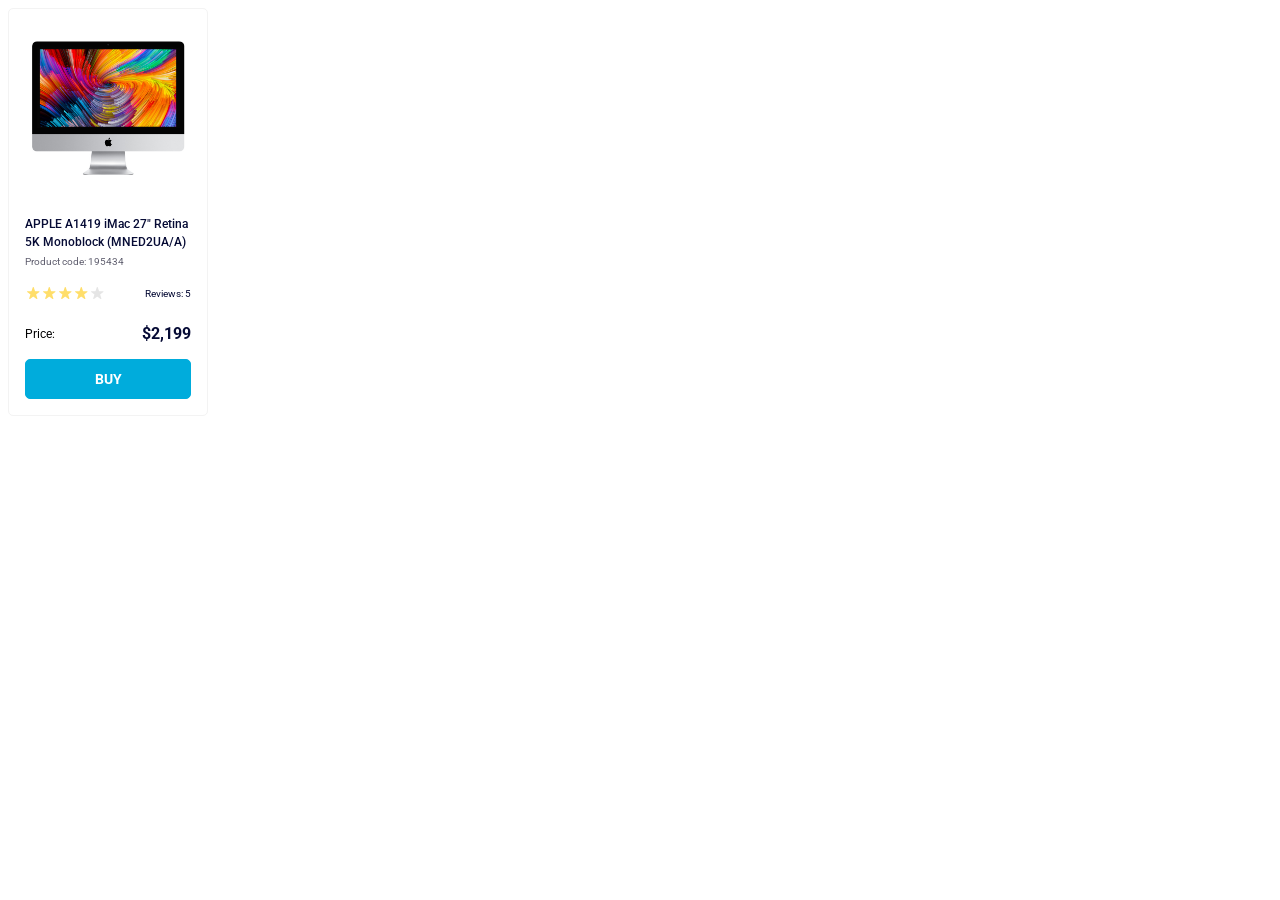
<file: index.html>
<!doctype html><html lang="en"><head><meta charset="utf-8"><meta name="viewport" content="width=device-width, initial-scale=1.0"><link rel="preconnect" href="https://fonts.googleapis.com"><link rel="preconnect" href="https://fonts.gstatic.com"><link href="https://fonts.googleapis.com/css2?family=Roboto:ital,wght@0,400;0,500;0,700;1,400;1,500;1,700&display=swap" rel="stylesheet"><title>Product cards</title><link rel="stylesheet" href="index.2f1abe2e.css"></head><body> <div class="card" data-qa="card"> <img src="imac.202c52ff.jpeg" alt="iMac" class="card__image"> <h2 class="card__title"> APPLE A1419 iMac 27" Retina 5K Monoblock (MNED2UA/A) </h2> <div class="card__code">Product code: 195434</div> <div class="card__stars-container"> <div class="card__stars stars-4"> <div class="star"></div> <div class="star"></div> <div class="star"></div> <div class="star"></div> <div class="star"></div> </div> <div class="card__review">Reviews: 5</div> </div> <div class="card__price-container"> <div class="card__price-text">Price:</div> <div class="card__price">$2,199</div> </div> <a href="#" class="card__buy" data-qa="hover"> BUY </a> </div> </body></html>
</file>
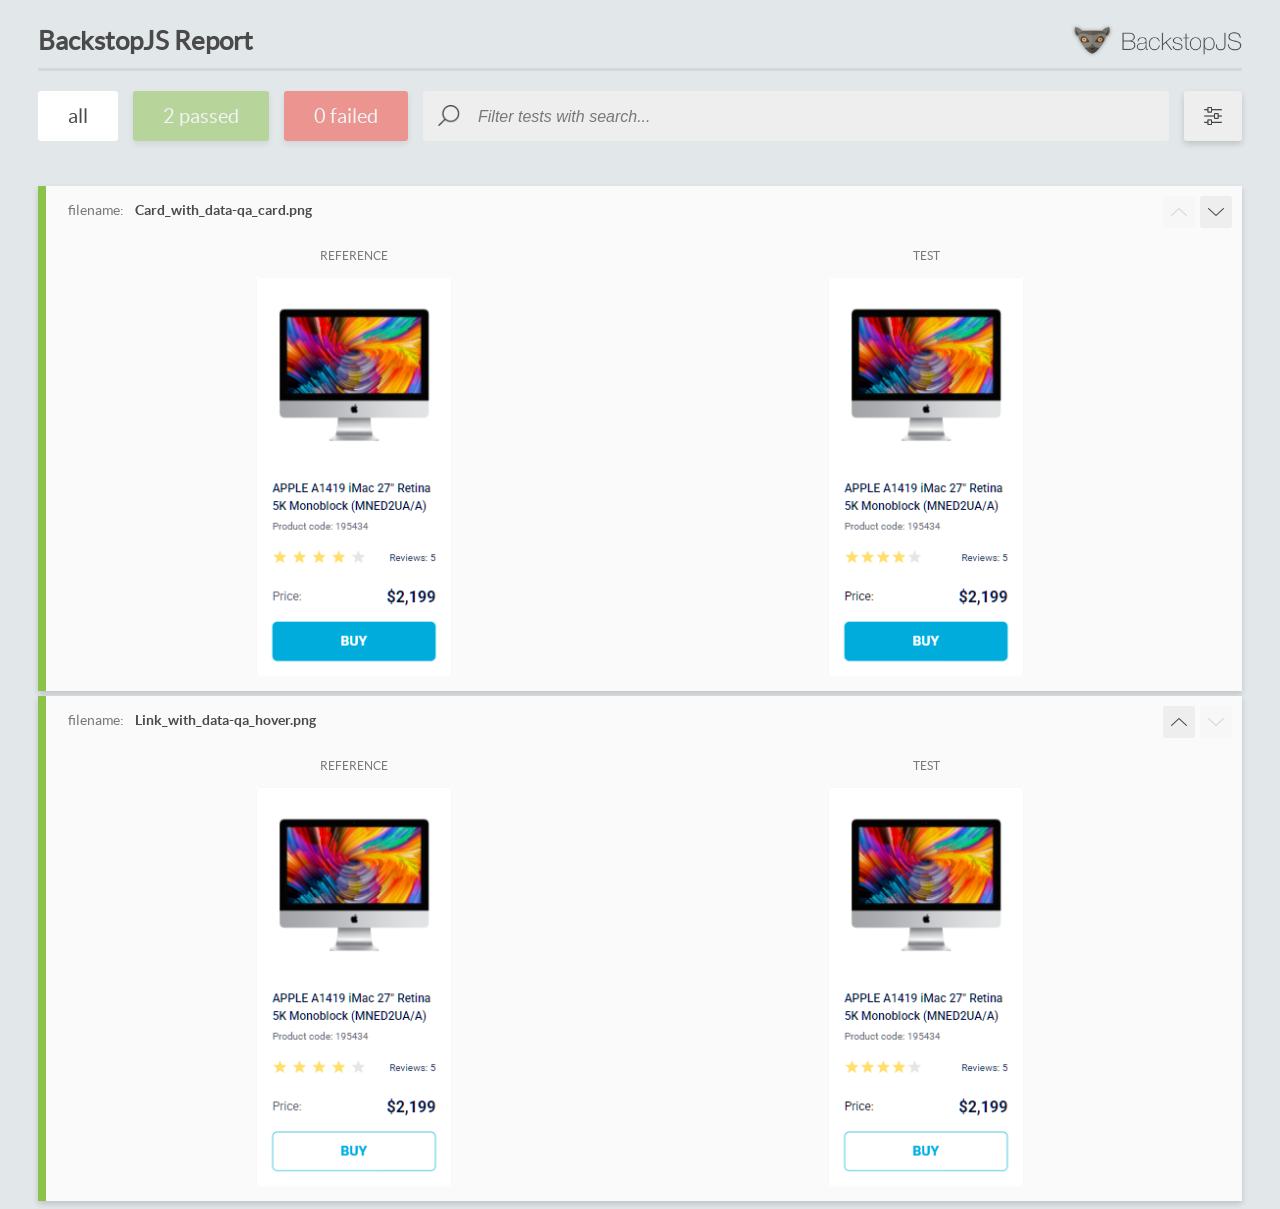
<file: report/html_report/index.html>
<!DOCTYPE html>
<html>
  <head>
    <meta charset="utf-8">
    <!-- Disable Cache -->
    <meta http-equiv="Cache-Control" content="no-cache, no-store, must-revalidate">
    <meta http-equiv="Pragma" content="no-cache">
    <meta http-equiv="Expires" content="0">

    <title>BackstopJS Report</title>

    <style>
      @font-face {
          font-family: 'latoregular';
          src: url('./assets/fonts/lato-regular-webfont.woff2') format('woff2'),
              url('./assets/fonts/lato-regular-webfont.woff') format('woff');
          font-weight: 400;
          font-style: normal;
      }
      @font-face {
          font-family: 'latobold';
          src: url('./assets/fonts/lato-bold-webfont.woff2') format('woff2'),
              url('./assets/fonts/lato-bold-webfont.woff') format('woff');
          font-weight: 700;
          font-style: normal;
      }

      .ReactModal__Body--open {
          overflow: hidden;
      }
      .ReactModal__Body--open .header {
        display: none;
      }

    </style>
  </head>
  <body style="background-color: #E2E7EA">
    <div id="root">

    </div>
    <script>
      function report (report) { // eslint-disable-line no-unused-vars
        window.tests = report;
      }
    </script>
    <script src="config.js"></script>
    <script src="index_bundle.js"></script>
  </body>
</html>
</file>
<file: index.2f1abe2e.css>
html{font-family:Roboto,sans-serif;font-size:10px;line-height:14px}.card{box-sizing:border-box;background:#fff;border:1px solid #f3f3f3;border-radius:5px;width:200px;padding:32px 16px 16px}.card__image{width:160px;height:134px;margin:0 auto 40px;display:block}.card__title{color:#060b35;margin:0 0 4px;font-size:12px;font-weight:500;line-height:18px}.card__code{color:#616070;margin-bottom:16px}.card__stars-container{justify-content:space-between;align-items:flex-end;margin-bottom:24px;display:flex}.stars-4{display:flex}.star{background-image:url(star.822d561e.svg);background-position:50%;background-repeat:no-repeat;width:16px;height:16px}.stars :not(:last-child){margin-right:4px}.stars-1 :first-child,.stars-2 :nth-child(-n+2),.stars-3 :nth-child(-n+3),.stars-4 :nth-child(-n+4),.stars-5 :nth-child(-n+5){background-image:url(star-active.edda4c43.svg)}.card__review{color:#060b35}.card__price-container{justify-content:space-between;align-items:center;margin-bottom:16px;display:flex}.card__price{color:#060b35;font-size:16px;font-weight:700;line-height:18px}.card__price-text{font-size:12px;line-height:18px}.card__buy{box-sizing:border-box;color:#fff;text-transform:uppercase;cursor:pointer;background-color:#00acdc;border:1px solid #00acdc;border-radius:5px;justify-content:center;align-items:center;height:40px;font-size:14px;font-weight:700;line-height:16px;text-decoration:none;display:flex}.card__buy:hover{color:#00acdc;background-color:#fff}
/*# sourceMappingURL=index.2f1abe2e.css.map */
</file>
